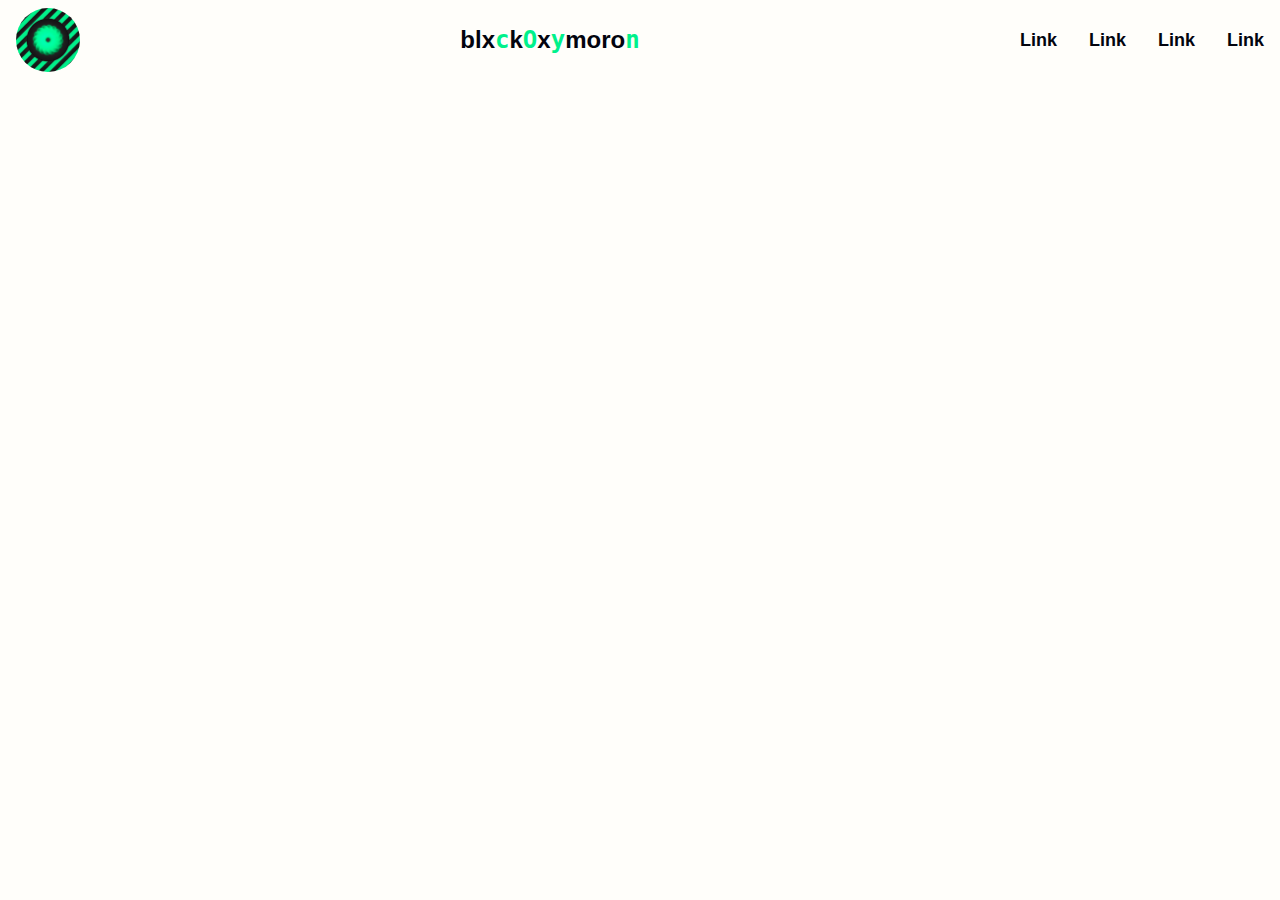
<file: index.html>
<!DOCTYPE html>
<html lang="en">

<head>
  <meta charset="UTF-8">
  <meta http-equiv="X-UA-Compatible" content="IE=edge">
  <meta name="viewport" content="width=device-width, initial-scale=1.0">
  <link rel="stylesheet" href="styles/main.css">
  <link rel="stylesheet" href="styles/vars.css">
  <script defer src="js/flicker.js"></script>
  <title>blxckOxymoron</title>
</head>

<body>
  <header>
    <img src="assets/Profile3dAnimated.gif" alt="logo">
    <h2 flicker="0.4">blxckOxymoron</h2>
    <ul>
      <li>
        <a href="#">Link</a>
      </li>
      <li>
        <a href="#">Link</a>
      </li>
      <li>
        <a href="#">Link</a>
      </li>
      <li>
        <a href="#">Link</a>
      </li>
    </ul>
  </header>
  <main>
    <!-- <details>
      <p>Lorem ipsum dolor sit amet consectetur adipisicing elit. Repellendus, cum?</p>
      <p>Sit ipsam rem, nulla consequatur in earum magni hic ratione.</p>
      <p>Doloribus asperiores vitae doloremque eum quas, aperiam inventore esse. Earum.</p>
      <p>Ab tempora repudiandae modi quisquam optio dignissimos vitae pariatur velit!</p>
      <p>Nobis vero dignissimos laboriosam eligendi nemo magni omnis? Autem, maiores.</p>
    </details> -->
  </main>
</body>

</html>
</file>
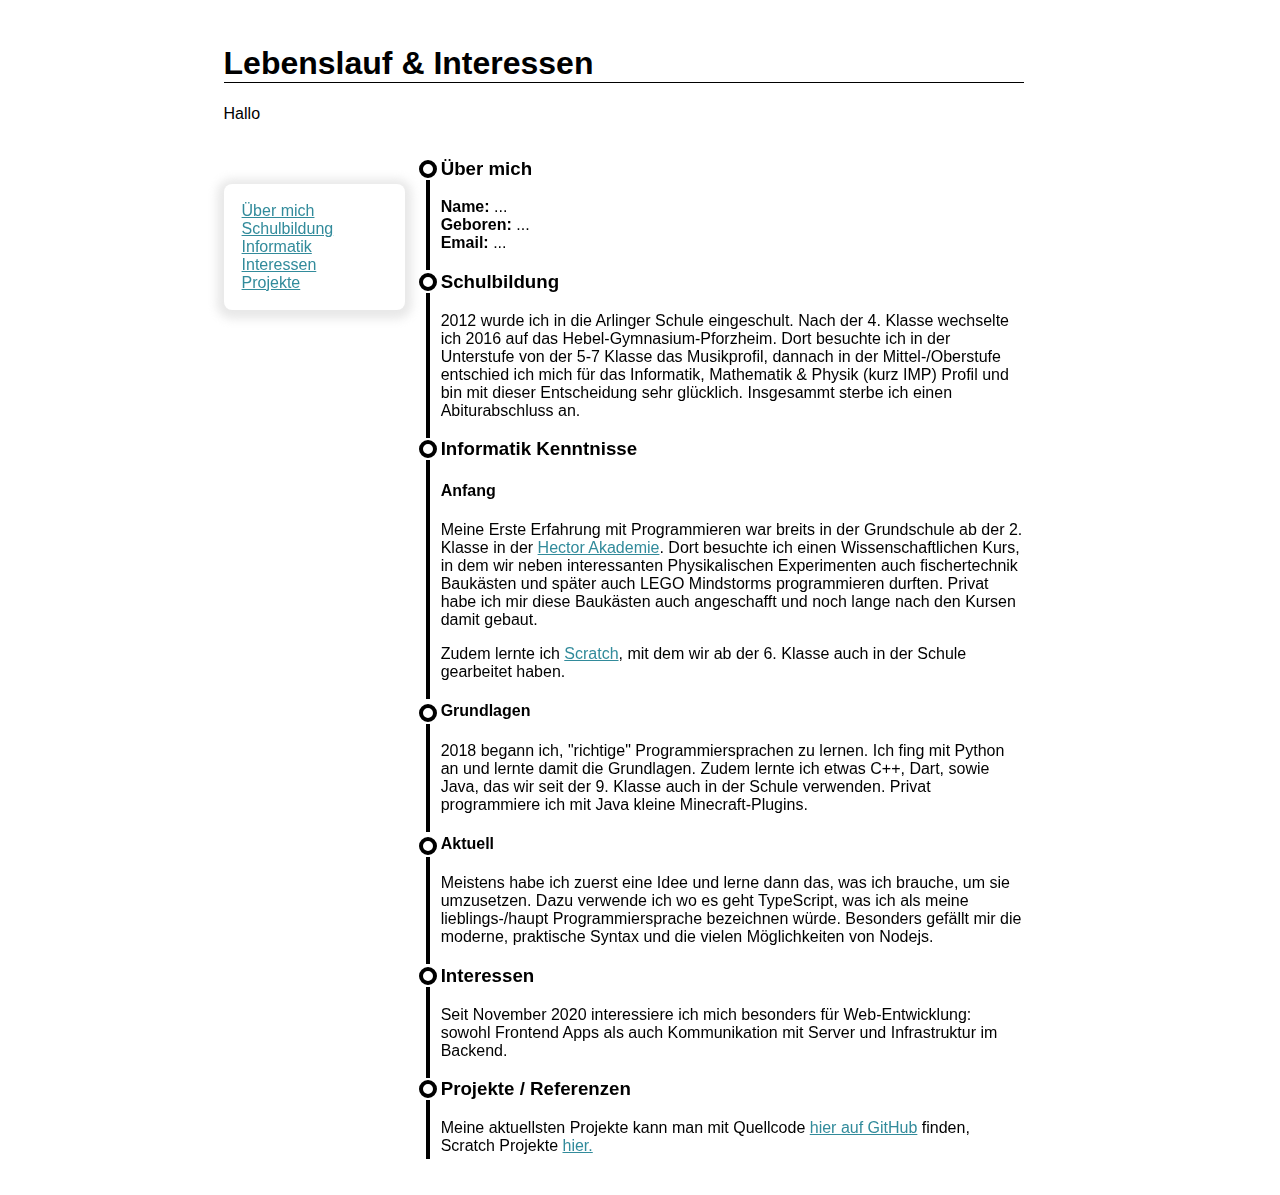
<file: cv/index.html>
<!DOCTYPE html>
<html lang="de">

<style>
  html {
    scroll-behavior: smooth;
    width: calc(100% - 2rem);
  }

  :root {
    --blue: rgb(58, 191, 214);
    --blgray: rgb(50, 139, 155);
  }

  .body {
    display: grid;
    grid-template-columns: 3fr 10fr;
    column-gap: 1rem;
    grid-template-areas:
      "header header"
      "nav main";
    max-width: 90ch;
    margin: 0 auto;
    padding: 1rem;
    font-family: 'Gill Sans', 'Gill Sans MT', Calibri, 'Trebuchet MS', sans-serif;
  }

  header h1 {
    border-bottom: 1px solid black;
  }

  .nav {
    position: -webkit-sticky;
    position: sticky;
    top: 10px;
    margin-top: 5vh;
    display: flex;
    flex-direction: column;
    grid-area: nav;
    border-radius: .5rem;
    padding: .5rem;
    box-shadow: 0px 2px 10px 7px rgba(202, 202, 202, 0.438);
    align-self: start;
  }

  .nav ol {
    list-style: none;
    padding: 0;
    margin: 10px;
  }

  a {
    color: var(--blgray);
    position: relative;
    transition: color 200ms;
  }

  a:hover,
  a:focus {
    color: var(--blue);
  }

  .nav a::before {
    content: "→";
    position: absolute;
    left: -1rem;
    color: transparent;
    transform: translateX(.5em);
    transition: color 200ms, transform 200ms;
  }

  .nav a:hover::before,
  .nav a:focus::before {
    transform: translateX(0);
    color: inherit;
  }

  p {
    margin: 1rem 0;
  }

  .main {
    grid-area: main;
  }

  header {
    grid-area: header;
  }

  section {
    counter-increment: section;
    position: relative;
    margin-left: 20px;
  }

  section::after {
    content: "";
    display: block;
    position: absolute;
    height: calc(100% - 18px);
    width: 4px;
    background-color: currentColor;
    animation: toBlue 1s forwards;
    left: -15px;
    top: 22px;
  }

  section:not(:last-child)::after {
    height: calc(100% - 4px);
  }

  section::before {
    content: "";
    display: block;
    position: absolute;
    height: 10px;
    width: 10px;
    border-radius: 100%;
    border: 4px solid currentColor;
    animation: toBlue 1s forwards;
    top: 2px;
    left: -22px;
  }

  @media only screen and (max-width: 520px) {
    .body {
      grid-template-areas:
        "header header"
        "nav nav"
        "main main";
    }

    .nav {
      width: inherit;
      display: block;
      position: static;
    }

    .nav ol {
      width: 100%;
      display: grid;
      column-gap: 1rem;
      grid-template-columns: repeat(auto-fill, minmax(80px, 1fr));
    }

    .nav li {
      display: block;
      width: max-content;
    }
  }

  @keyframes toBlue {
    from {
      color: transparent;
      transform: translateY(50px);
    }

    to {
      color: var(--blue);
      transform: translateY(0);
    }
  }
</style>

<div class="body">

  <!-- fkin email -->
  <header>
    <h1>Lebenslauf & Interessen</h1>
    <p>Hallo</p>

  </header>
  <div class="nav">
    <!-- gmailll -->
    <ol>
      <li><a href="#About">Über mich</a></li>
      <li><a href="#Schulbildung">Schulbildung</a></li>
      <li><a href="#Informatik">Informatik</a></li>
      <li><a href="#Interessen">Interessen</a></li>
      <li><a href="#Referenzen">Projekte</a></li>
    </ol>
  </div>
  <div class="main">
    <!-- gmail -->

    <section>
      <h3 id="About">Über mich</h3>
      <p>
        <b>Name:</b> ... <br>
        <b>Geboren:</b> ... <br>
        <b>Email:</b> ...
      </p>
    </section>
    <section>
      <h3 id="Schulbildung">Schulbildung</h3>
      <p>2012 wurde ich in die Arlinger Schule eingeschult.
        Nach der 4. Klasse wechselte ich 2016 auf das Hebel-Gymnasium-Pforzheim.
        Dort besuchte ich in der Unterstufe von der 5-7 Klasse das Musikprofil, dannach in der Mittel-/Oberstufe
        entschied ich mich für das Informatik, Mathematik & Physik (kurz IMP) Profil und bin mit dieser Entscheidung
        sehr glücklich.
        Insgesammt sterbe ich einen Abiturabschluss an.</p>
    </section>
    <section>
      <h3 id="Informatik">Informatik Kenntnisse</h3>
      <h4>Anfang</h4>
      <p>Meine Erste Erfahrung mit Programmieren war breits in der Grundschule ab der 2. Klasse in der <a
          href="https://hector-kinderakademie.de/">Hector Akademie</a>.
        Dort besuchte ich einen Wissenschaftlichen Kurs,
        in dem wir neben interessanten Physikalischen Experimenten auch fischertechnik Baukästen und später auch LEGO
        Mindstorms programmieren durften.
        Privat habe ich mir diese Baukästen auch angeschafft und noch lange nach den Kursen damit gebaut.</p>
      <p>Zudem lernte ich <a href="https://scratch.mit.edu/users/DB-spieler/">Scratch</a>, mit dem wir ab der 6. Klasse
        auch in der Schule gearbeitet haben.</p>
    </section>
    <section>
      <h4>Grundlagen</h4>
      <p>2018 begann ich, "richtige" Programmiersprachen zu lernen. Ich fing mit Python an und lernte damit die
        Grundlagen. Zudem lernte ich etwas C++, Dart, sowie Java, das wir seit der 9. Klasse auch in der Schule
        verwenden. Privat programmiere ich mit Java kleine Minecraft-Plugins.</p>
    </section>
    <section>
      <h4>Aktuell</h4>
      <p>Meistens habe ich zuerst eine Idee und lerne dann das, was ich brauche, um sie umzusetzen. Dazu verwende ich wo
        es geht TypeScript, was ich als meine
        lieblings-/haupt Programmiersprache bezeichnen würde. Besonders gefällt mir die moderne, praktische Syntax und
        die
        vielen Möglichkeiten von Nodejs.</p>
    </section>
    <section>
      <h3 id="Interessen">Interessen</h3>
      <p>Seit November 2020 interessiere ich mich besonders für Web-Entwicklung: sowohl Frontend Apps als auch
        Kommunikation mit Server und Infrastruktur im Backend.</p>
    </section>
    <section>
      <h3>Projekte / Referenzen</h3>
      <p>Meine aktuellsten Projekte kann man mit Quellcode <a href="https://github.com/blxckOxymoron">hier auf
          GitHub</a> finden, Scratch Projekte <a href="https://scratch.mit.edu/users/DB-spieler/">hier.</a> <br></p>
    </section>
  </div>
</div>

</html>
</file>
<file: styles/main.css>
body {
  margin: 0;
  background-color: var(--c-background);
  color: var(--c-text);
  min-height: 100%;
}

* {
  margin: 0;
}

h2 {
  font: var(--fn-m);
}

.flicker-code {
  font-family: monospace;
  color: var(--c-primary);
}

header {
  height: var(--s-header-h);
  margin: 0.5rem 1rem;
  display: -webkit-box;
  display: -ms-flexbox;
  display: flex;
  -webkit-box-orient: horizontal;
  -webkit-box-direction: normal;
      -ms-flex-direction: row;
          flex-direction: row;
  -webkit-box-align: center;
      -ms-flex-align: center;
          align-items: center;
  -webkit-box-pack: justify;
      -ms-flex-pack: justify;
          justify-content: space-between;
}

header img {
  height: 100%;
  border-radius: 100%;
}

header ul {
  list-style: none;
  display: -webkit-box;
  display: -ms-flexbox;
  display: flex;
  gap: 2rem;
  padding: 0;
  margin: 0;
}

a {
  font: var(--fn-sm);
  color: inherit;
  text-decoration: none;
  position: relative;
}

a:hover::after {
  -webkit-transform: none;
          transform: none;
}

a::after {
  content: "";
  display: block;
  position: absolute;
  color: inherit;
  background: currentColor;
  overflow: hidden;
  bottom: 0;
  left: 0;
  width: 100%;
  height: 2px;
  -webkit-transform: translateX(-50%) scaleX(0);
          transform: translateX(-50%) scaleX(0);
  -webkit-transition: -webkit-transform 200ms;
  transition: -webkit-transform 200ms;
  transition: transform 200ms;
  transition: transform 200ms, -webkit-transform 200ms;
}
/*# sourceMappingURL=main.css.map */
</file>
<file: styles/vars.css>
:root {
  --fn-sm: 600 18px Tw Cen MT, sans-serif;
  --fn-m: 700 24px Tw Cen MT, sans-serif;
  --fn-l: 800 32px Tw Cen MT, sans-serif;

  --c-text: rgb(2, 4, 14);
  --c-background: rgb(255, 254, 250);
  --c-primary: #00f18b;

  --s-header-h: 4rem;
}

@media (prefers-color-scheme: dark) {
  :root {
    --c-text: rgb(255, 254, 250);
    --c-background: rgb(0, 2, 1);
  }
}
</file>
